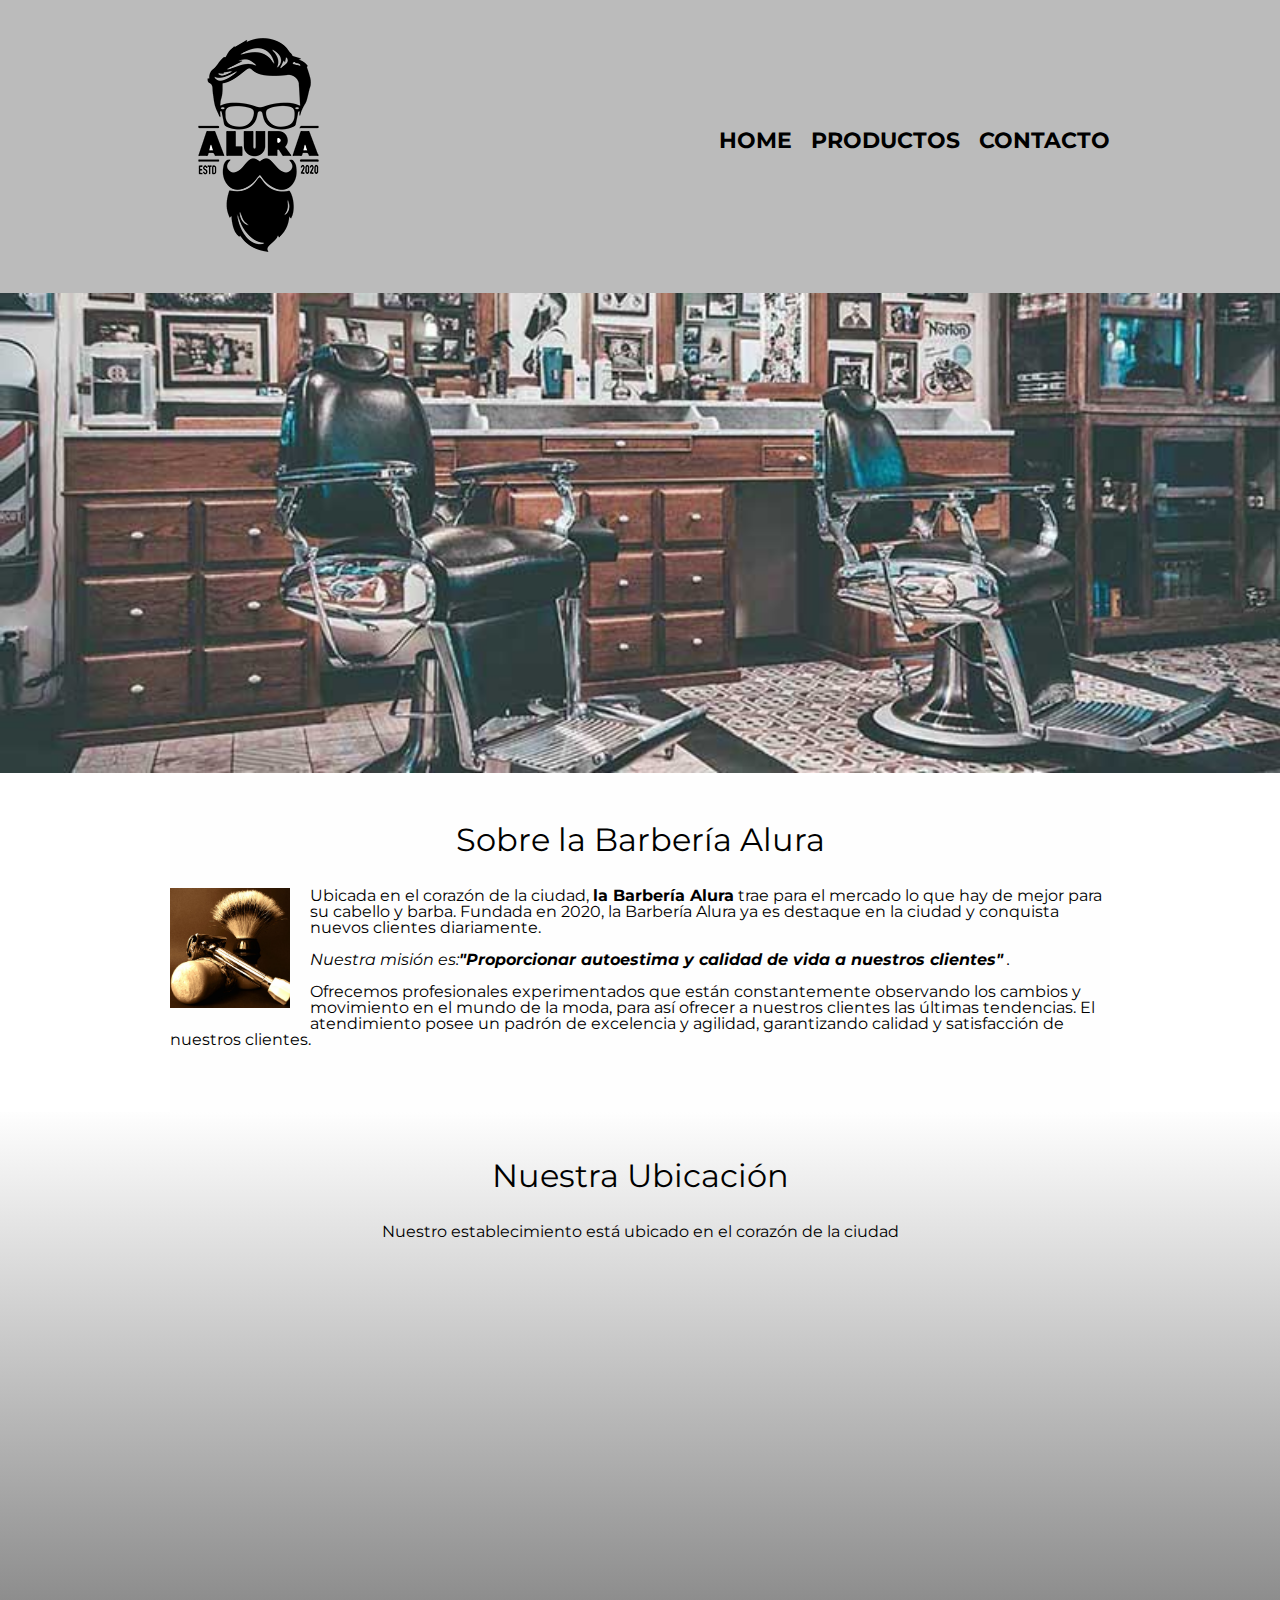
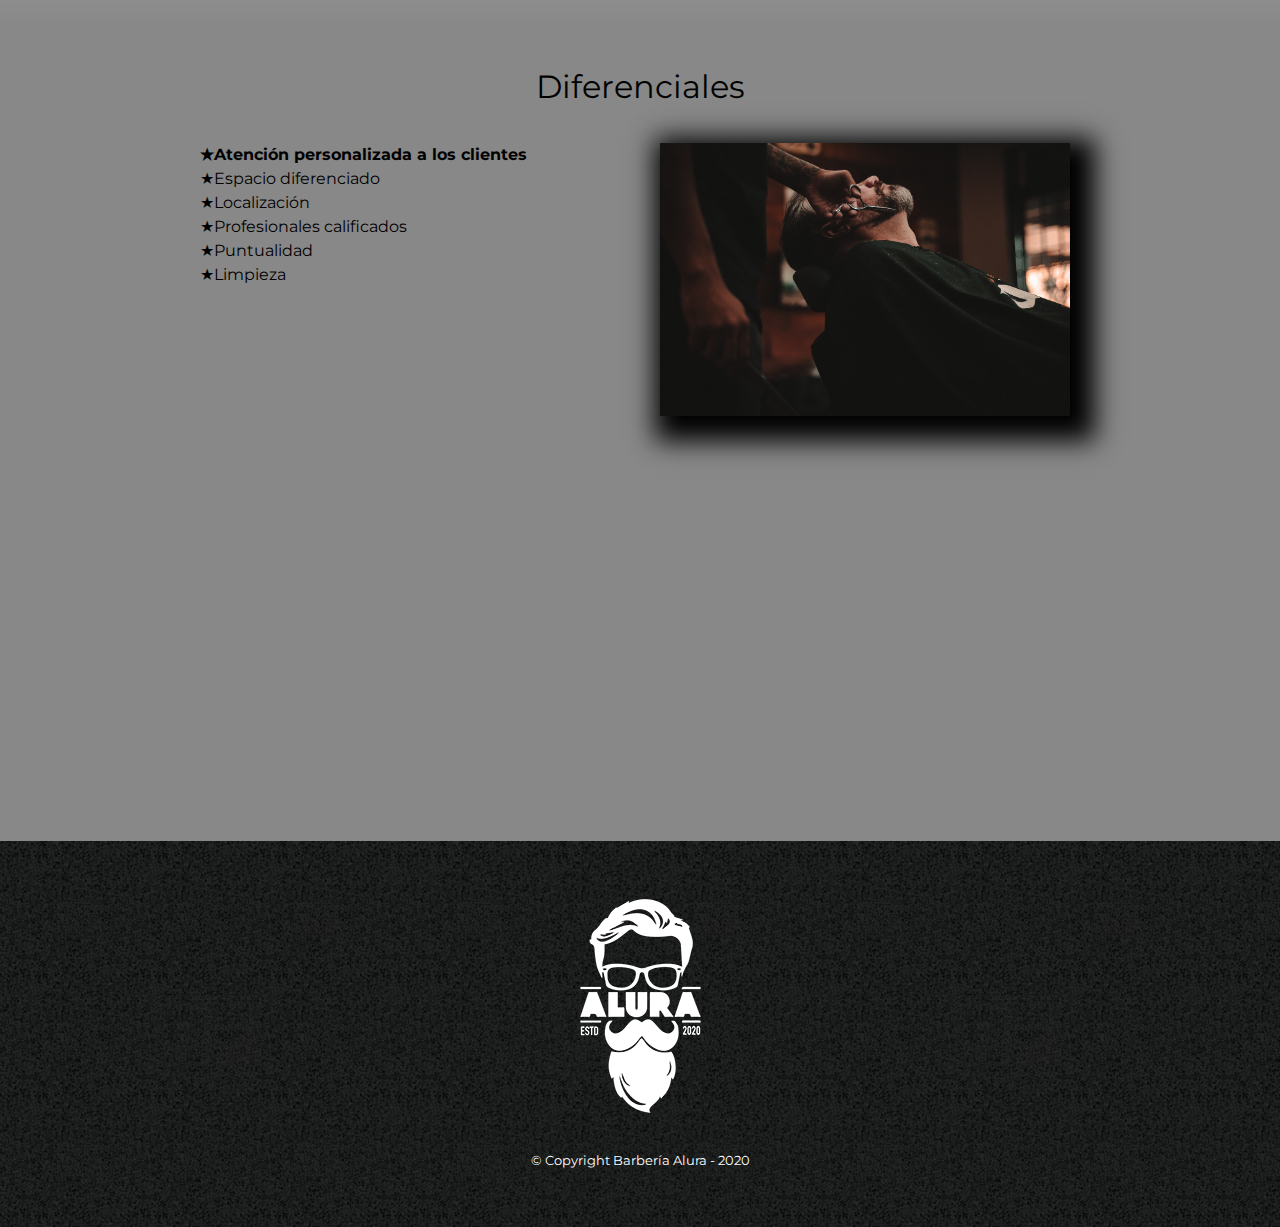
<file: index.html>
<!DOCTYPE html>

<html lang="es">

    <head>
        <meta charset="UTF-8">
        <meta name="viewport" content="width=device-width">
        <title>Barbería Alura</title>
        <link rel="stylesheet" href="reset.css">
        <link rel="stylesheet" href="style.css">
        <link rel="preconnect" href="https://fonts.googleapis.com">
        <link rel="preconnect" href="https://fonts.gstatic.com" crossorigin>
        <link href="https://fonts.googleapis.com/css2?family=Montserrat:ital,wght@0,300;1,300&display=swap" rel="stylesheet">
    </head>

    <body>
        <header>
            <div class="caja">
                <h1>
                    <img src="imagenes/logo.png" alt="Logo de la Barbería Alura">
                </h1>
                <nav>
                    <ul>
                        <li><a href="index.html">Home</a></li>
                        <li><a href="productos.html">Productos</a></li>
                        <li><a href="contacto.html">Contacto</a></li>
                    </ul>
                </nav>
            </div>
        </header>

        <img class="banner" src="banner/banner.jpg">

        <main>
            <section class="principal">

                <h2 class="titulo-principal">Sobre la Barbería Alura</h2>

                <img class="utensilios" src="imagenes/utensilios.jpg" alt="Utensilios">
    
                <p>Ubicada en el corazón de la ciudad, <strong>la Barbería Alura</strong> trae para el mercado lo que hay de mejor para su cabello y barba. Fundada en 2020, la Barbería Alura ya es destaque en la ciudad y conquista nuevos clientes diariamente. </p>
    
                <p id="mision"><em>Nuestra misión es:<strong>"Proporcionar autoestima y calidad de vida a nuestros clientes"</strong> .</em></p>
    
                <p>Ofrecemos profesionales experimentados que están constantemente observando los cambios y movimiento en el mundo de la moda, para así ofrecer a nuestros clientes las últimas tendencias. El atendimiento posee un padrón de excelencia y agilidad, garantizando calidad y satisfacción de nuestros clientes.</p>
    
            </section>

            <section class="mapa">
                <h3 class="titulo-principal">Nuestra Ubicación</h3>
                <p>Nuestro establecimiento está ubicado en el corazón de la ciudad</p>
                <div class="mapa-contenido">
                    <iframe src="https://www.google.com/maps/embed?pb=!1m18!1m12!1m3!1d3656.407977726915!2d-46.637213025174944!3d-23.58969706263291!2m3!1f0!2f0!3f0!3m2!1i1024!2i768!4f13.1!3m3!1m2!1s0x94ce5bd9bb943bf5%3A0x6f642995c970f0fe!2scaelum%20alura!5e0!3m2!1ses!2sco!4v1707768411280!5m2!1ses!2sco" width="100%" height="300" style="border:0;" allowfullscreen="" loading="lazy" referrerpolicy="no-referrer-when-downgrade"></iframe>
                </div>
                
            </section>
    
            <section class="diferenciales">
                <h3 class="titulo-principal">Diferenciales</h3>

                <div class="contenido-diferenciales">
                    <ul class="lista-diferenciales">
                        <li class="items">Atención personalizada a los clientes</li>
                        <li class="items">Espacio diferenciado</li>
                        <li class="items">Localización</li>
                        <li class="items">Profesionales calificados</li>
                        <li class="items">Puntualidad</li>
                        <li class="items">Limpieza</li>
                    </ul><img src="diferenciales/diferenciales.jpg" class="imagen-diferenciales">    
                </div>

                <div class="video">
                    <iframe width="100%" height="315" src="https://www.youtube.com/embed/wcVVXUV0YUY?si=HZW2ormah-QA3FV2" title="YouTube video player" frameborder="0" allow="accelerometer; autoplay; clipboard-write; encrypted-media; gyroscope; picture-in-picture; web-share" allowfullscreen></iframe>
                </div> 
                
            </section> 
        </main>
        

        <footer>
            <img src="imagenes/logo-blanco.png" alt="Logo de la Barbería Alura">
            <p class="copyright">&copy Copyright Barbería Alura - 2020</p>
        </footer>
       
    </body>

</html>
</file>
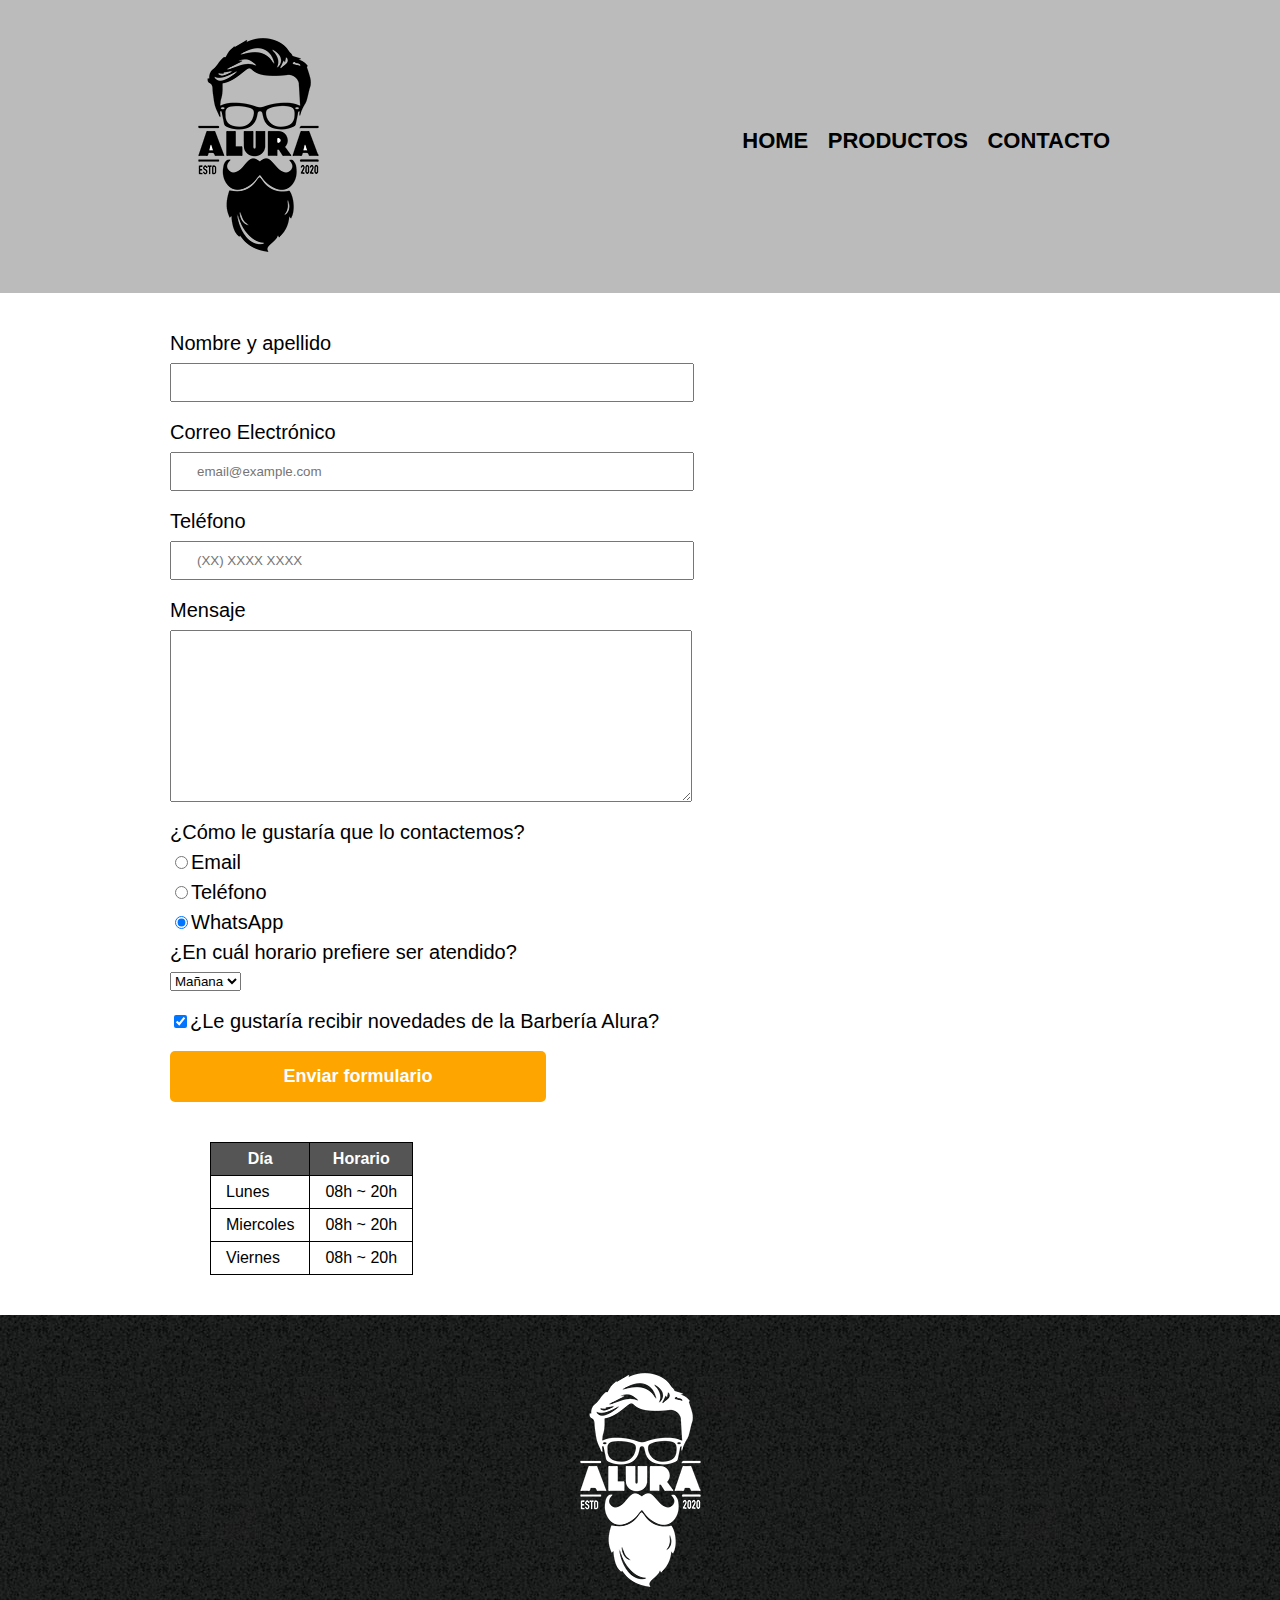
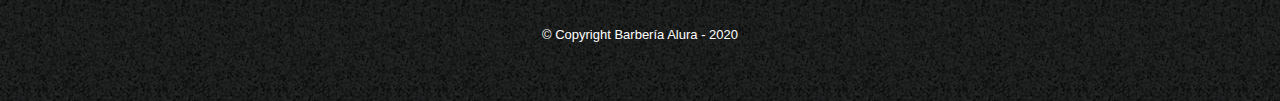
<file: contacto.html>
<!DOCTYPE html>

<html>
    <head>
        <meta charset="UTF-8">
        <title>Contacto - Barbería Alura</title>
        <link rel="stylesheet" href="reset.css">                    <!--Para resetear el estilo de la pagina--> 
        <link rel="stylesheet" href="style.css">
    </head>

    <body>
        <header>
            <div class="caja">
                <h1>
                    <img src="imagenes/logo.png" alt="Logo de la Barbería Alura">
                </h1>
                <nav>
                    <ul>
                        <li><a href="index.html">Home</a></li>
                        <li><a href="productos.html">Productos</a></li>
                        <li><a href="contacto.html">Contacto</a></li>
                    </ul>
                </nav>
            </div>
        </header>
    <main class="main-contacto">
        <form action="">
            <label for="nombreapellido"> Nombre y apellido</label>
            <input type="text" id="nombreapellido" class="input-padron" required>

            <label for="correoelectronico"> Correo Electrónico</label>
            <input type="email" id="correoelectronico" class="input-padron" 
                required placeholder="email@example.com">

            <label for="telefono"> Teléfono</label>
            <input type="tel" id="telefono"class="input-padron" required placeholder="(XX) XXXX XXXX">

            <label for="mensaje">Mensaje</label>
            <textarea id="mensaje" cols="70" rows="10" class="input-padron" required></textarea>

            <fieldset>
                <legend>¿Cómo le gustaría que lo contactemos?</legend>
               <!--el name sirve para  vincular los input de tipo radio-->
                <label for="radio-email"><input type="radio" name="contacto" 
                 value="email" id="radio-email">Email</label>
                

                <label for="radio-telefono"><input type="radio" name="contacto" 
                    value="telefono" id="radio-telefono">Teléfono</label>
                

                <label for="radio-whatsApp"><input type="radio" name="contacto" 
                    value="email" id="radio-whatsapp" checked>WhatsApp</label>
                
            </fieldset>


            <fieldset>
            <!--El fieldset se utiliza para organizar en grupos los campos de un form-->
                <legend>¿En cuál horario prefiere ser atendido?</legend>
                <select name="" id="">
                    <option value="">Mañana</option>
                    <option value="">Tarde</option>
                    <option value="">Noche</option>
                </select>
            </fieldset>
            
            <label class="checkbox"><input type="checkbox" checked>¿Le gustaría recibir novedades de la Barbería Alura?</label>
            <input type="submit" value="Enviar formulario" class="enviar">
        </form>

        <table>
            <thead>
                <tr> <!--Fila1-->
                    <th>Día</th>
                    <th>Horario</th>
                </tr>
            </thead>

            <tbody>
                <tr>
                    <td>Lunes</td>
                    <td>08h ~ 20h</td>
                </tr>
                <tr>
                    <td>Miercoles</td>
                    <td>08h ~ 20h</td>
                </tr>
                <tr><!--Fila4-->
                    <td>Viernes</td>
                    <td>08h ~ 20h</td>
                </tr>
            </tbody>
        </table>
    </main>
    
    <footer>
            <img src="imagenes/logo-blanco.png" alt="Logo de la Barbería Alura">
            <p class="copyright">&copy Copyright Barbería Alura - 2020</p>
    </footer>

    </body>
</html>
</file>
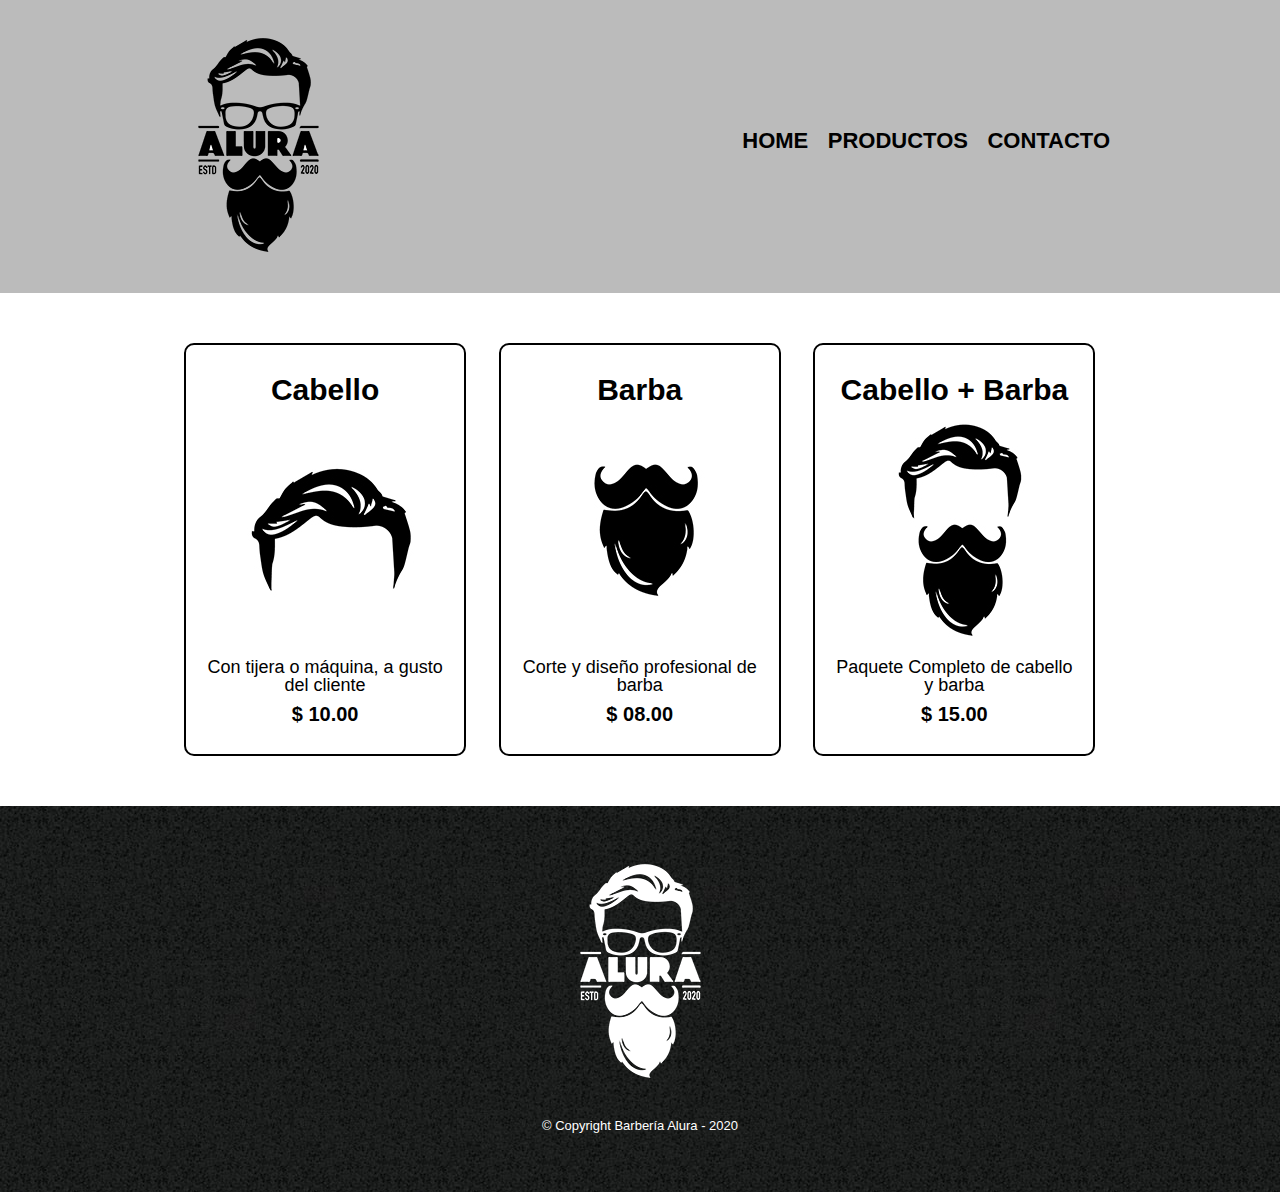
<file: productos.html>
<!DOCTYPE html>

<html>
    <head>
        <meta charset="UTF-8">
        <title>Productos - Barbería Alura</title>
        <link rel="stylesheet" href="reset.css">                    <!--Para resetear el estilo de la pagina--> 
        <link rel="stylesheet" href="style.css">
    </head>

    <body>
        <header>
            <div class="caja">
                <h1>
                    <img src="imagenes/logo.png">
                </h1>
                <nav>
                    <ul>
                        <li><a href="index.html">Home</a></li>
                        <li><a href="productos.html">Productos</a></li>
                        <li><a href="contacto.html">Contacto</a></li>
                    </ul>
                </nav>
            </div>
        </header>

        <main>
            <ul class="productos">
                <li>
                    <h2>Cabello</h2>
                    <img src="imagenes/cabello.jpg">
                    <p class="producto-descripcion">Con tijera o máquina, a gusto del cliente</p>
                    <p class="producto-precio">$ 10.00</p>
                    
                </li>
                <li>
                    <h2>Barba</h2>
                    <img src="imagenes/barba.jpg">
                    <p class="producto-descripcion">Corte y diseño profesional de barba</p>
                    <p class="producto-precio">$ 08.00</p>
                    
                </li>
                <li>
                    <h2>Cabello + Barba</h2>
                    <img src="imagenes/cabello+barba.jpg">
                    <p class="producto-descripcion">Paquete Completo de cabello y barba</p>
                    <p class="producto-precio">$ 15.00</p>   
                </li>
            </ul>    
        </main>
        
        <footer>
            <img src="imagenes/logo-blanco.png" >
            <p class="copyright">&copy Copyright Barbería Alura - 2020</p>
        </footer>
    </body>
</html>
</file>
<file: style.css>
body{
  font-family: "Montserrat", sans-serif;
}


header{
    background-color: #BBBBBB;
    padding: 20px 0;
}

.caja{
    width: 940px;
    position: relative;
    margin: 0 auto;                 /*Para poder centrar todos los elementos*/
}

nav{
    position: absolute;
    top: 110px;
    right: 0px;
}

nav li{
    display: inline;
    margin: 0 0 0 15px;
}

nav a {
    text-transform: uppercase;
    color: black;
    font-weight:bold;
    font-size: 22px;
    text-decoration: none;              /*para quitar de que ya undió el link*/
}

nav a:hover{                            /*acción cuando uno acerca el mouse*/
    color: #C78C19;
    text-decoration: underline;
}

.productos{
    width: 940px;
    margin: 0 auto;
    padding: 50px;
}

.productos li{
    display: inline-block;
    text-align: center;
    width: 30%;
    vertical-align: top;
    margin: 0 1.5%;
    padding: 30px 20px;
    box-sizing: border-box;
    border: 2px solid #000000;
    /*
    border-color: #000000;
    border-width: 2px;
    border-style: solid;
    */
    border-radius:10px;
}

.productos li:hover{
    border-color: #C78C19;
}

.productos li:active{               /*Acción cuando uno hace clic*/
    border-color: #088C19;
}

.productos h2 {
    font-size: 30px;
    font-weight: bold;
}

.productos li:hover h2{
    font-size: 33px;
}
.producto-descripcion{
    font-size: 18px;
}

.producto-precio{
    font-size: 20px;
    font-weight: bold;
    margin-top: 10px;
}

footer{
    text-align: center;
    background: url(imagenes/bg.jpg);
    padding: 40px;
}

.copyright{
    font-size: 13px;
    color:#FFFFFF;
    margin: 20px;
}

/*Estilos pagina contacto*/
.main-contacto{
    width: 940px;
    margin: 0 auto;
}

form{
    margin: 40px 0;
}

form label, form legend{
    display: block;
    font-size: 20px;
    margin: 0 0 10px;
}

.input-padron{
    display: block;
    margin: 0 0 20px;
    padding: 10px 25px;
    width: 50%;
}

.checkbox{
    margin: 20px 0;
}

.enviar{
    width: 40%;
    padding: 15px 0;
    font-size: 18px;
    font-weight: bold;
    color:#FFFFFF;
    background: orange;
    border: none;
    border-radius: 5px;
    transition: 500ms all;
    cursor: pointer;
}

.enviar:hover{
    background: darkorange;
    transform: scale(1.2);
}

table{
    margin: 40px 40px;
}
thead{
    background: #555555;
    color: white;
    font-weight: bold;
}

td, th{
    border: 1px solid #000000;
    padding: 8px 15px;
}

/*CSS para nuestra home*/

.banner{
    width: 100%;
}

.principal{
    padding: 3em 0;
    background: #FEFEFE;
    width: 940px;
    margin: 0 auto;
}

.titulo-principal{
    text-align: center;
    font-size: 2em;
    margin: 0 0 1em;
    clear: left;
}

.principal p{
    margin: 0 0 1em;
}

.principal strong{
    font-weight: bold;
}

.principal em{
    font-style: italic;
}

.utensilios{
    width: 120px;
    float: left;
    margin: 0 20px 20px 0;
}

.mapa{
    padding: 3em 0;
    background: linear-gradient(#FEFEFE,#888888);
}

.mapa p {
    margin: 0 0 2em;
    text-align: center;
}

.mapa-contenido{
    width: 940px;
    margin: 0 auto;
}

.diferenciales{
    padding: 3em 0;
    background: #888888;
}
.contenido-diferenciales{
    width: 80%;
    margin: 40px auto;
}

.lista-diferenciales{
    width: 35%;
    display: inline-block;
    vertical-align: top;
    margin: 0 10% 0 7%;
}

.lista-diferenciales .items{
    line-height: 1.5;
}

.items:first-child{  /*El primer item que sea negrita*/
    font-weight: bold;
}

.lista-diferenciales .items::before{
    content: "\2605";
}

.imagen-diferenciales{
    width: 40%;
    transition: 350ms;
    box-shadow: 10px 10px 25px 15px #000000;
}

.imagen-diferenciales:hover{
    opacity: 0.75;
}   

.video {
    width: 560px;
    margin: 1em auto;
}

@media screen and (max-width:480px){
    h1{
        text-align: center;
    }
    nav{
        position: static;
    }
    .caja,.principal,.mapa-contenido, .contenido-diferenciales, .video{
        width: auto;
    }
}
</file>
